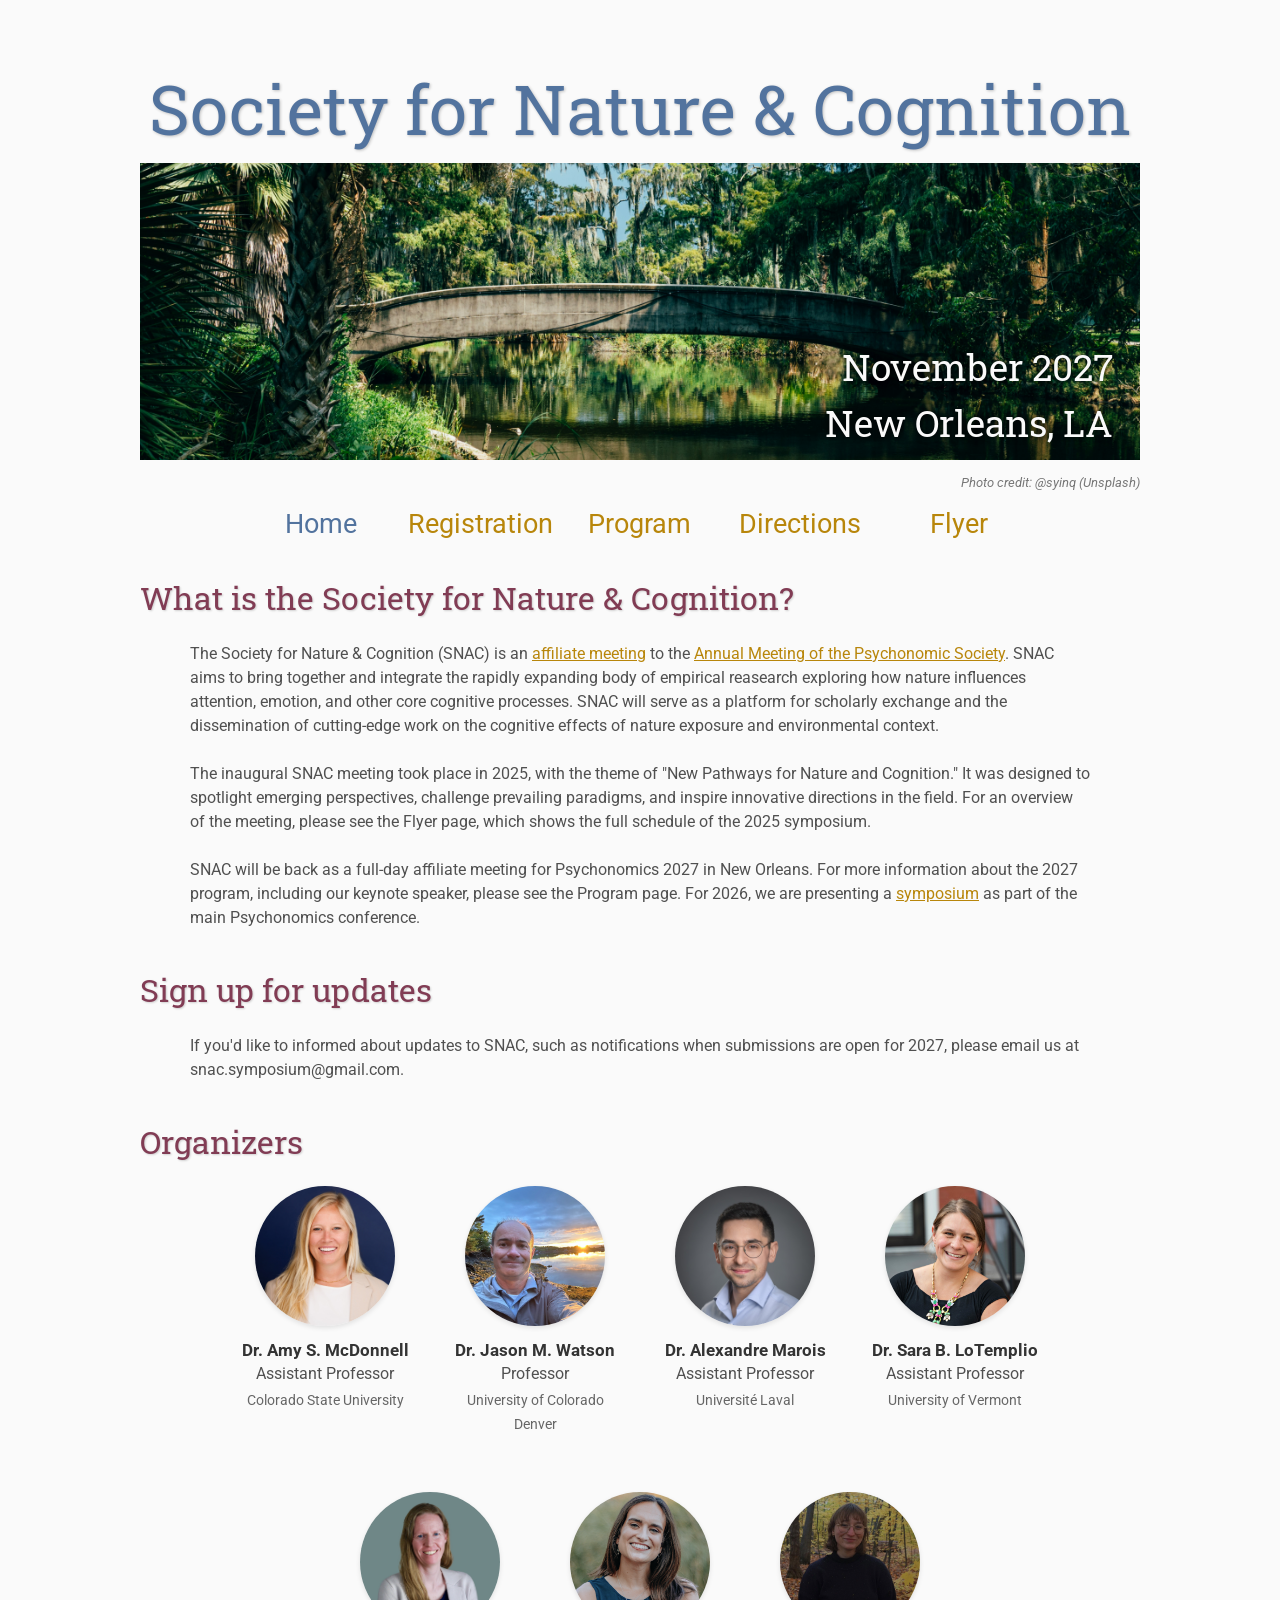
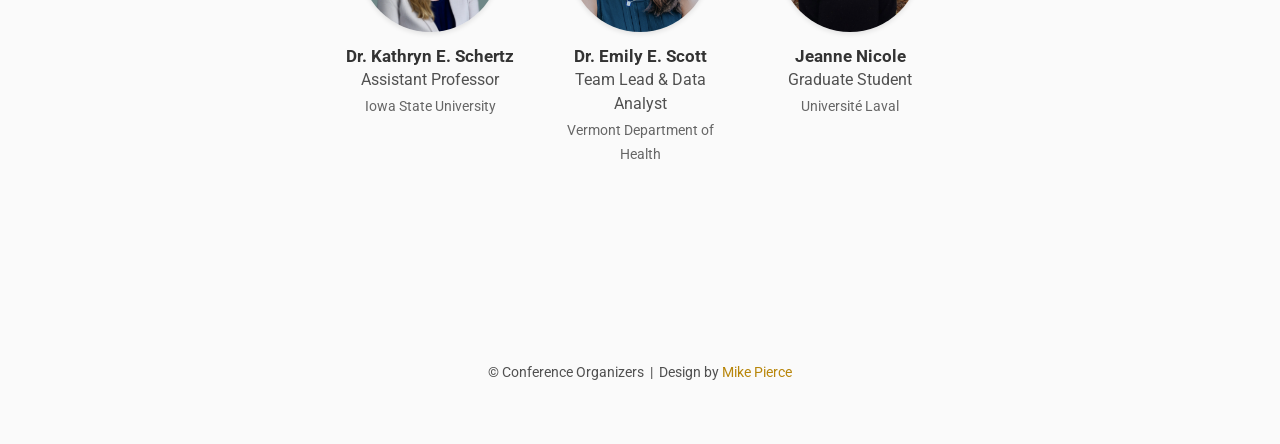
<file: index.html>
<!DOCTYPE html>
<html lang='en'>

<head>
    <base href=".">
    <link rel="shortcut icon" type="image/png" href="assets/favicon.png"/>
    <link rel="stylesheet" type="text/css" media="all" href="assets/main.css"/>
    <meta name="description" content="Conference Template">
    <meta name="resource-type" content="document">
    <meta name="distribution" content="global">
    <meta name="KeyWords" content="Conference">
    <title>Society for Nature & Cognition</title>
</head>

<body>

    <div class="banner">
        <img src="assets/new_banner.jpg" alt="Conference Template Banner">
        <div class="top-left">
            <span class="title2">Society for Nature & Cognition</span> <!-- <span class="year">2027</span> -->
        </div>
        <div class="bottom-right">
            November 2027 <br> New Orleans, LA
        </div>
    </div>
    <div class="banner-credit">Photo credit: @syinq (Unsplash)</div>

    <table class="navigation">
        <tr>
            <td class="navigation">
                <a class="current" title="Conference Home Page" href=".">Home</a>
            </td>
            <td class="navigation">
                <a title="Register for the Conference" href="registration">Registration</a>
            </td>
            <td class="navigation">
                <a title="Conference Program" href="program">Program</a> 
            </td>
            <td class="navigation">
                <a title="Directions to the Conference" href="directions">Directions</a>
            </td>
            <td class="navigation">
                <a title="Conference Flyer" href="flyer">Flyer</a>
            </td>
        </tr>
    </table>

    <h2>What is the Society for Nature & Cognition?</h2>
    <p>
        The Society for Nature & Cognition (SNAC) is an <a target="_blank" href="https://www.psychonomic.org/page/2026affiliates">affiliate meeting</a> to the <a target="_blank" href="https://www.psychonomic.org/page/2026annualmeeting">Annual Meeting of the Psychonomic Society</a>. 
        SNAC aims to bring together and integrate the rapidly expanding body of empirical reasearch exploring how nature influences attention, emotion, and other core cognitive processes.
        SNAC will serve as a platform for scholarly exchange and the dissemination of cutting-edge work on the cognitive effects of nature exposure and environmental context.
    </p>
    <p>
        The inaugural SNAC meeting took place in 2025, with the theme of "New Pathways for Nature and Cognition." 
        It was designed to spotlight emerging perspectives, challenge prevailing paradigms, and inspire innovative directions in the field. 
        For an overview of the meeting, please see the Flyer page, which shows the full schedule of the 2025 symposium.
    </p>
    <p>
        SNAC will be back as a full-day affiliate meeting for Psychonomics 2027 in New Orleans. For more information about the 2027 program, including our keynote speaker, please see the Program page.
        For 2026, we are presenting a <a target="_blank" href="https://www.psychonomic.org/page/2026symposia">symposium</a> as part of the main Psychonomics conference.
    </p>

    <h2>Sign up for updates</h2>
    <p>If you'd like to informed about updates to SNAC, such as notifications when submissions are open for 2027, please email us at snac.symposium@gmail.com. </p>
<h2>Organizers</h2>
<p>
     
</p>

<!-- The Flexbox container wraps all 7 organizers -->
<div class="organizers-grid">
    
    <!-- Organizer 1 -->
    <div class="organizer-profile">
        <img src="assets/McDonnell.jpg" alt="Organizer 1">
        <div class="organizer-name">Dr. Amy S. McDonnell</div>
        <div class="organizer-pos">Assistant Professor</div>
        <div class="organizer-affil">Colorado State University</div>
    </div>

    <!-- Organizer 2 -->
    <div class="organizer-profile">
        <img src="assets/Watson.jpg" alt="Organizer 2">
        <div class="organizer-name">Dr. Jason M. Watson</div>
        <div class="organizer-pos">Professor</div>
        <div class="organizer-affil">University of Colorado Denver</div>
    </div>

    <!-- Organizer 3 -->
    <div class="organizer-profile">
        <img src="assets/Marois.jpg" alt="Organizer 3">
        <div class="organizer-name">Dr. Alexandre Marois</div>
        <div class="organizer-pos">Assistant Professor</div>
        <div class="organizer-affil">Universit&eacute; Laval</div>
    </div>

    <!-- Organizer 4 -->
    <div class="organizer-profile">
        <img src="assets/LoTemplio.png" alt="Organizer 4">
        <div class="organizer-name">Dr. Sara B. LoTemplio</div>
        <div class="organizer-pos">Assistant Professor</div>
        <div class="organizer-affil">University of Vermont</div>
    </div>

    <!-- Organizer 5 -->
    <div class="organizer-profile">
        <img src="assets/Schertz.jpeg" alt="Organizer 5">
        <div class="organizer-name">Dr. Kathryn E. Schertz</div>
        <div class="organizer-pos">Assistant Professor</div>
        <div class="organizer-affil">Iowa State University</div>
    </div>

    <!-- Organizer 6 -->
    <div class="organizer-profile">
        <img src="assets/Scott.png" alt="Organizer 6">
        <div class="organizer-name">Dr. Emily E. Scott</div>
        <div class="organizer-pos">Team Lead & Data Analyst</div>
        <div class="organizer-affil">Vermont Department of Health</div>
    </div>

    <!-- Organizer 7 -->
    <div class="organizer-profile">
        <img src="assets/Nicole.png" alt="Organizer 7">
        <div class="organizer-name">Jeanne Nicole</div>
        <div class="organizer-pos">Graduate Student</div>
        <div class="organizer-affil">Universit&eacute; Laval</div>
    </div>

</div>

    <footer>
        &copy; Conference Organizers
        &nbsp;|&nbsp; Design by <a href="https://github.com/mikepierce">Mike Pierce</a>
    </footer>

</body>
</html>
</file>
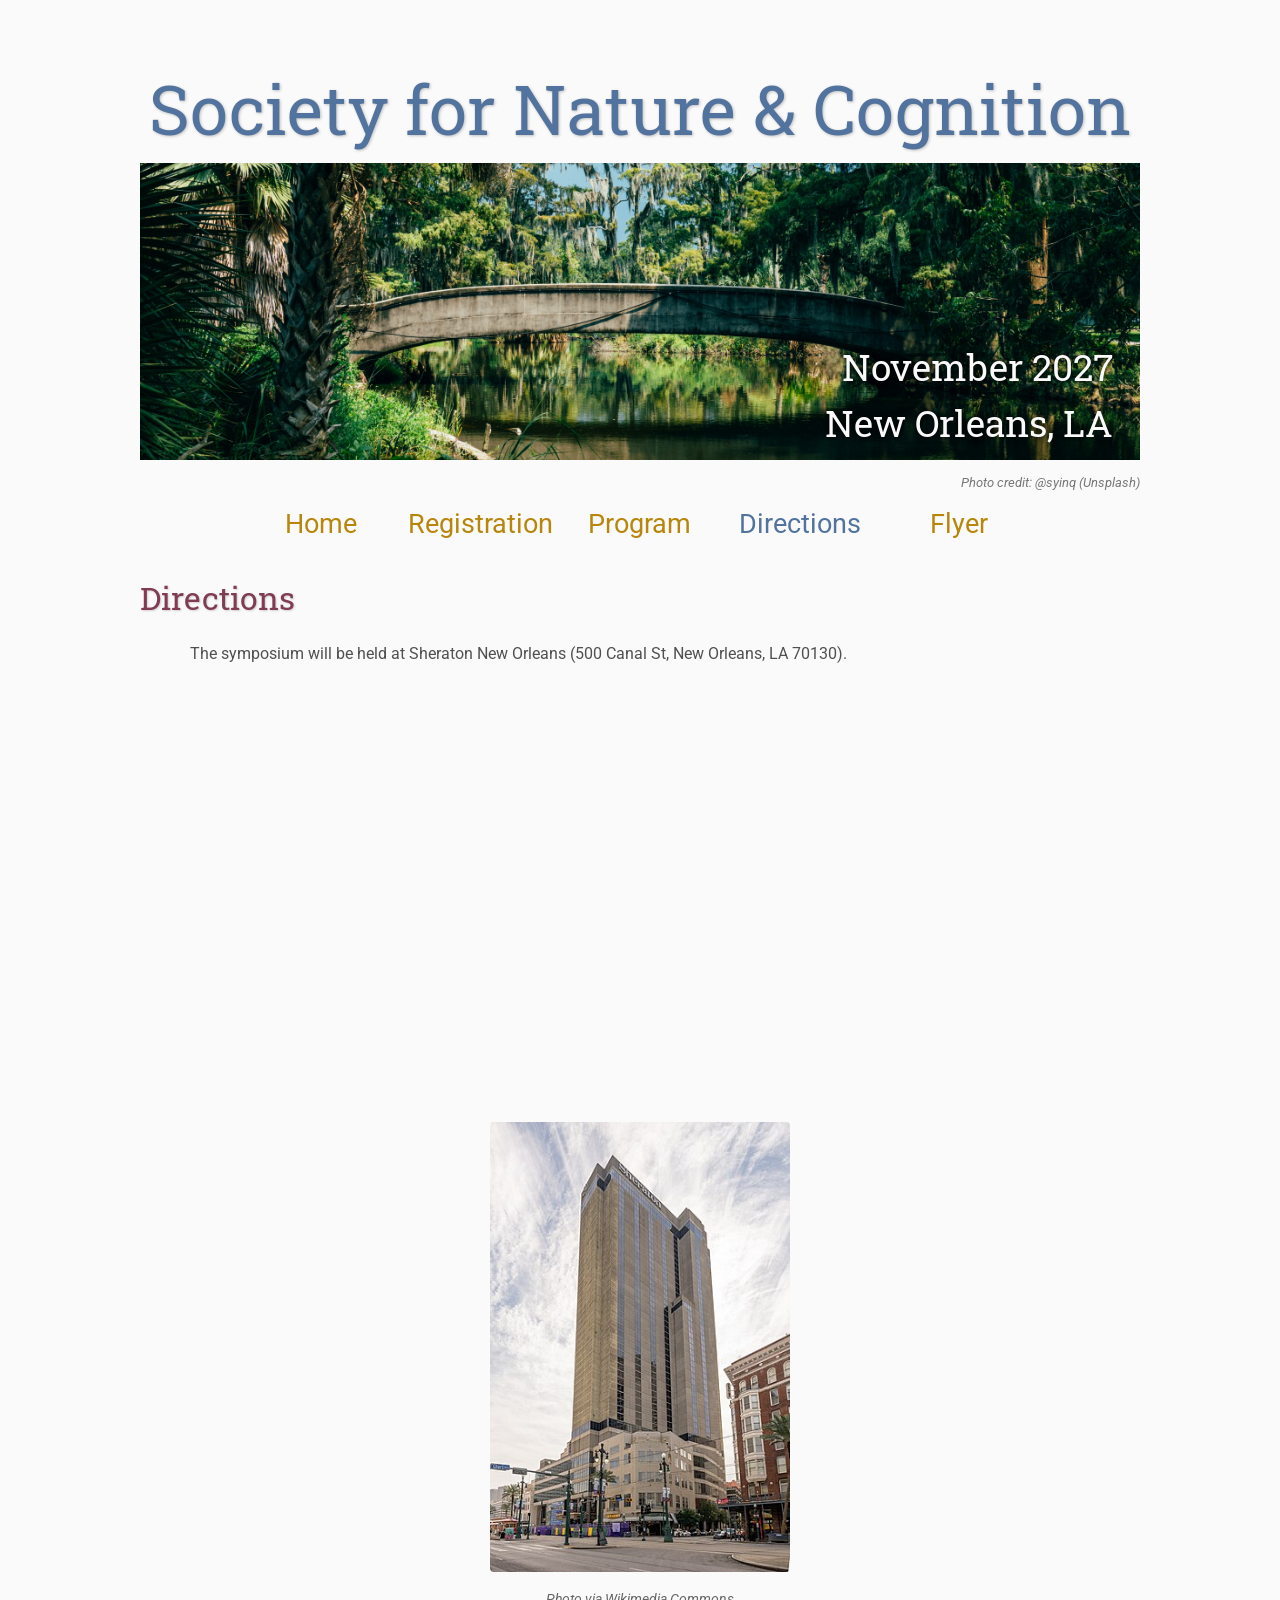
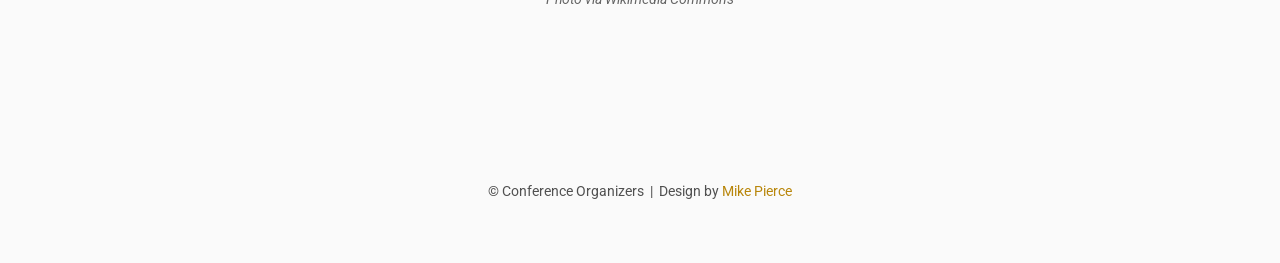
<file: directions/index.html>
<!DOCTYPE html>
<html lang='en'>

<head>
    <base href="..">
    <link rel="shortcut icon" type="image/png" href="assets/favicon.png"/>
    <link rel="stylesheet" type="text/css" media="all" href="assets/main.css"/>
    <meta name="description" content="Conference Template">
    <meta name="resource-type" content="document">
    <meta name="distribution" content="global">
    <meta name="KeyWords" content="Conference">
    <title>Directions | Society for Nature & Cognition</title>
</head>

<body>

    <div class="banner">
        <img src="assets/new_banner.jpg" alt="Conference Template Banner">
        <div class="top-left">
            <span class="title2">Society for Nature & Cognition</span> 
        </div>
        <div class="bottom-right">
            November 2027 <br> New Orleans, LA
        </div>
    </div>
    <div class="banner-credit">Photo credit: @syinq (Unsplash)</div>
    
    <table class="navigation">
        <tr>
            <td class="navigation">
                <a title="Conference Home Page" href=".">Home</a>
            </td>
            <td class="navigation">
                <a title="Register for the Conference" href="registration">Registration</a>
            </td>
            <td class="navigation">
                <a title="Conference Program" href="program">Program</a> 
            </td>
            <td class="navigation">
                <a class="current" title="Directions to the Conference" href="directions">Directions</a>
            </td>
            <td class="navigation">
                <a title="Conference Flyer" href="flyer">Flyer</a>
            </td>
        </tr>
    </table>


    <h2>Directions</h2>
    <p>
        The symposium will be held at Sheraton New Orleans (500 Canal St, New Orleans, LA 70130).
    </p>

    <iframe class="directions" src="https://www.google.com/maps/embed?pb=!1m18!1m12!1m3!1d4111.107195137823!2d-90.07049533336138!3d29.950238443697348!2m3!1f0!2f0!3f0!3m2!1i1024!2i768!4f13.1!3m3!1m2!1s0x8620a60cde4f4f9f%3A0x6cc8f39e8776868a!2sSheraton%20New%20Orleans%20Hotel!5e0!3m2!1sen!2sus!4v1789504017996!5m2!1sen!2sus"></iframe>

    <figure class="hotel-container">
        <img src="assets/Sheraton_New_Orleans_(55151934434).jpg" alt="Sheraton New Orleans Hotel Exterior">
        <figcaption class="hotel-credit">Photo via Wikimedia Commons</figcaption>
    </figure>

    <footer>
        &copy; Conference Organizers
        &nbsp;|&nbsp; Design by <a href="https://github.com/mikepierce">Mike Pierce</a>
    </footer>

</body>
</html>
</file>
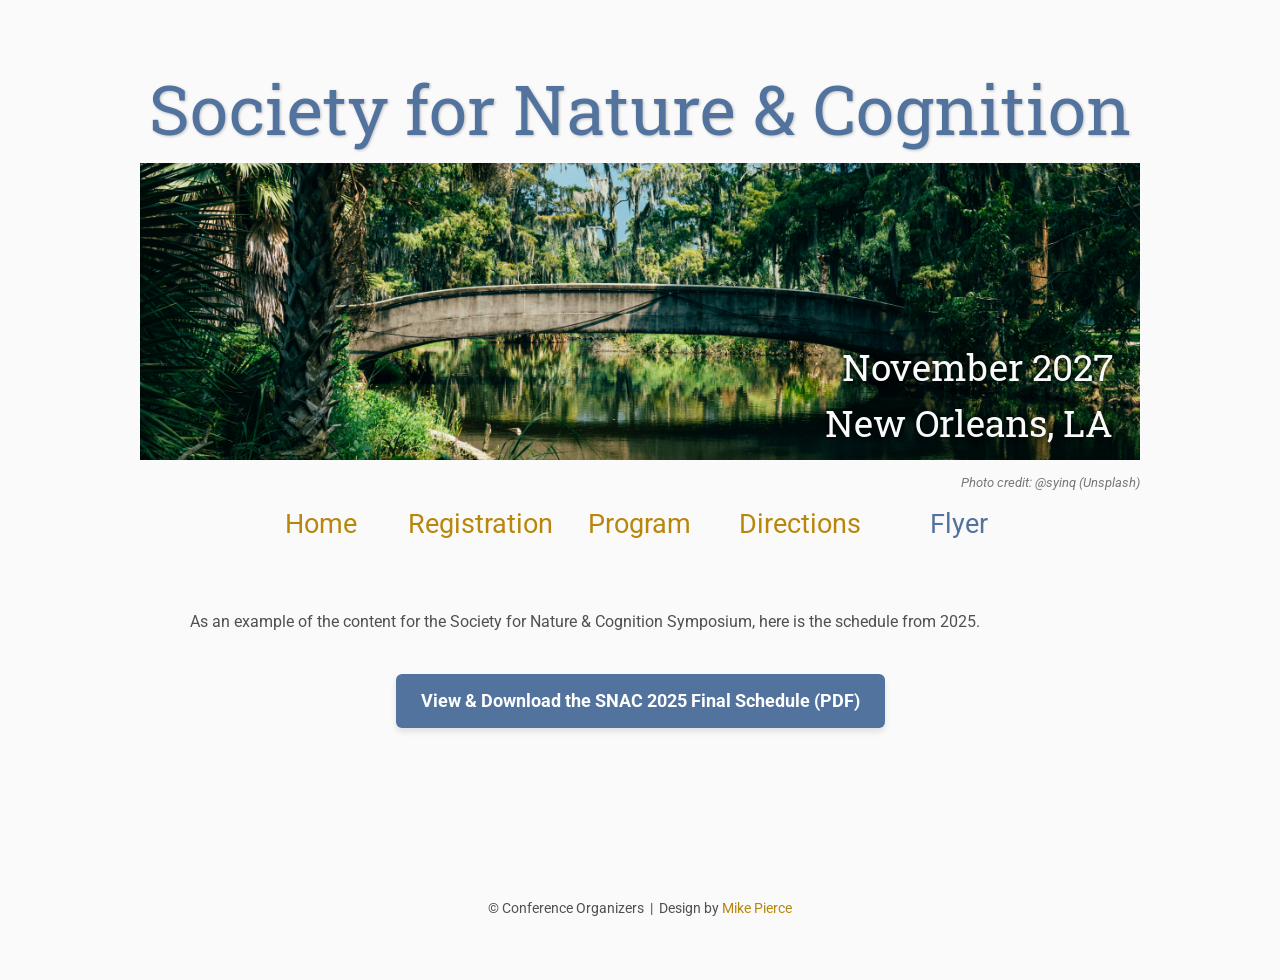
<file: flyer/index.html>
<!DOCTYPE html>
<html lang='en'>

<head>
    <base href="..">
    <link rel="shortcut icon" type="image/png" href="assets/favicon.png"/>
    <link rel="stylesheet" type="text/css" media="all" href="assets/main.css"/>
    <meta name="description" content="Conference Template">
    <meta name="resource-type" content="document">
    <meta name="distribution" content="global">
    <meta name="KeyWords" content="Conference">
    <title>Flyer | Society for Nature & Cognition</title>
</head>

<body>

    <div class="banner">
        <img src="assets/new_banner.jpg" alt="Conference Template Banner">
        <div class="top-left">
            <span class="title2">Society for Nature & Cognition</span> 
        </div>
        <div class="bottom-right">
            November 2027 <br> New Orleans, LA
        </div>
    </div>
    <div class="banner-credit">Photo credit: @syinq (Unsplash)</div>

    <table class="navigation">
        <tr>
            <td class="navigation">
                <a title="Conference Home Page" href=".">Home</a>
            </td>
            <td class="navigation">
                <a title="Register for the Conference" href="registration">Registration</a>
            </td>
            <td class="navigation">
                <a title="Conference Program" href="program">Program</a> 
            </td>
            <td class="navigation">
                <a title="Directions to the Conference" href="directions">Directions</a>
            </td>
            <td class="navigation">
                <a class="current" title="Conference Flyer" href="flyer">Flyer</a>
            </td>
        </tr>
    </table>

    <br>

    <p>
        As an example of the content for the Society for Nature & Cognition Symposium, here is the schedule from 2025.
    </p>

<div class="single-flyer-container">
    <a href="assets/SNAC_FinalSchedule_2025.pdf" target="_blank">
        <!-- If you have an image preview (PNG/JPG) of the schedule, put it here. -->
        <!-- Otherwise, you can use a nice download button text instead: -->
        <div class="download-button">View & Download the SNAC 2025 Final Schedule (PDF)</div>
    </a>
</div>

    <footer>
        &copy; Conference Organizers
        &nbsp;|&nbsp; Design by <a href="https://github.com/mikepierce">Mike Pierce</a>
    </footer>

</body>
</html>
</file>
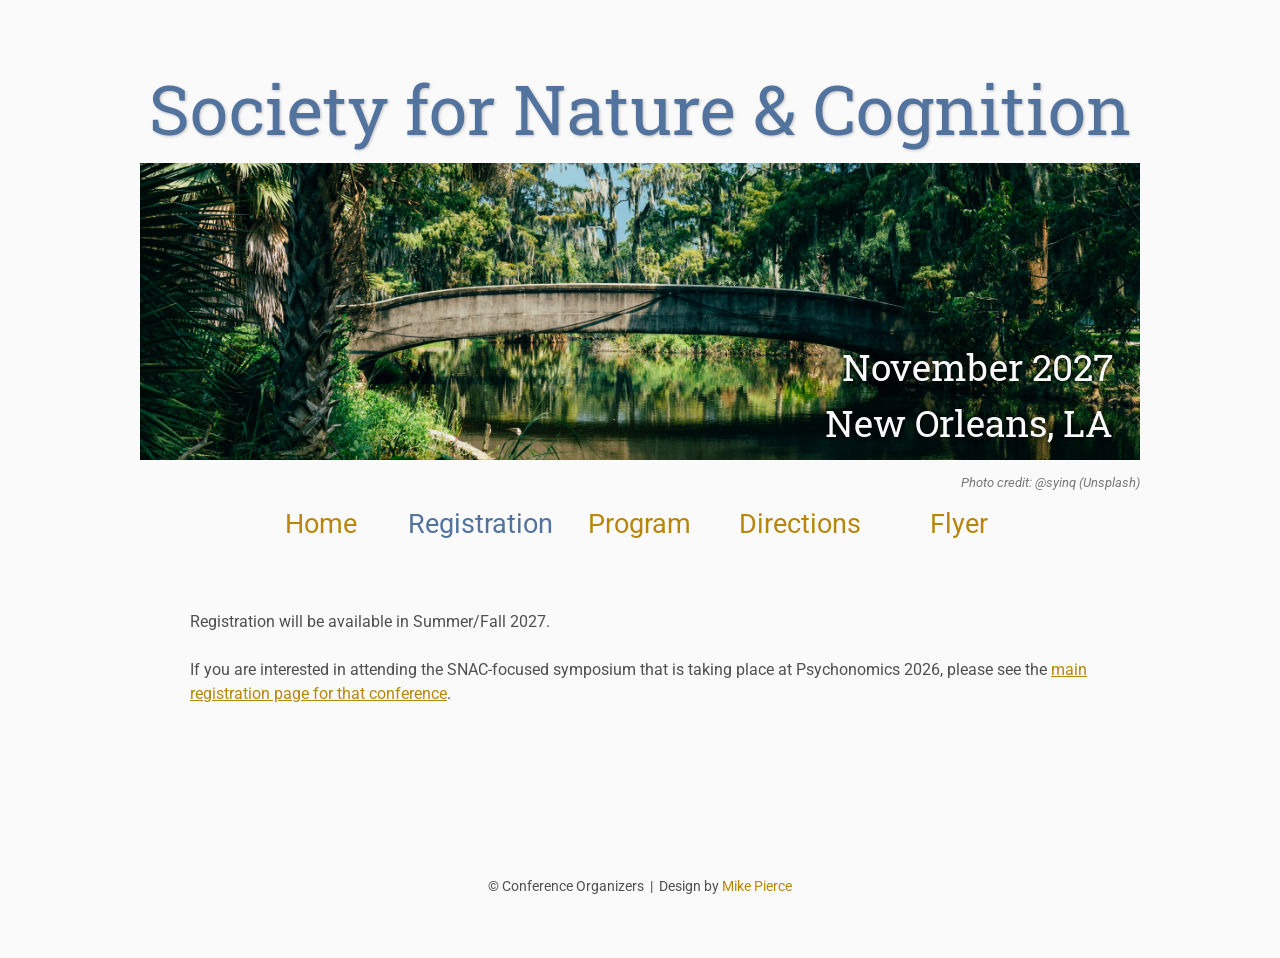
<file: registration/index.html>
<!DOCTYPE html>
<html lang='en'>

<head>
    <base href="..">
    <link rel="shortcut icon" type="image/png" href="assets/favicon.png"/>
    <link rel="stylesheet" type="text/css" media="all" href="assets/main.css"/>
    <meta name="description" content="Conference Template">
    <meta name="resource-type" content="document">
    <meta name="distribution" content="global">
    <meta name="KeyWords" content="Conference">
    <title>Registration | Conference Template</title>
</head>

<body>

    <div class="banner">
        <img src="assets/new_banner.jpg" alt="Conference Template Banner">
        <div class="top-left">
            <span class="title2">Society for Nature & Cognition</span> 
        </div>
        <div class="bottom-right">
            November 2027 <br> New Orleans, LA
        </div>
    </div>
    <div class="banner-credit">Photo credit: @syinq (Unsplash)</div>
    
    <table class="navigation">
        <tr>
            <td class="navigation">
                <a title="Conference Home Page" href=".">Home</a>
            </td>
            <td class="navigation">
                <a class="current" title="Register for the Conference" href="registration">Registration</a>
            </td>
            <td class="navigation">
                <a title="Conference Program" href="program">Program</a> 
            </td>
            <td class="navigation">
                <a title="Directions to the Conference" href="directions">Directions</a>
            </td>
            <td class="navigation">
                <a title="Conference Flyer" href="flyer">Flyer</a>
            </td>
        </tr>
    </table>

    <br>

    <p> Registration will be available in Summer/Fall 2027. </p>

    <p> If you are interested in attending the SNAC-focused symposium that is taking place at Psychonomics 2026, please see the <a href="https://www.psychonomic.org/page/2026registration" target="_blank">main registration page for that conference</a>.</p>    
    <!--
    <iframe class="registration" src="EMBED LINK FOR GOOGLE FORM HERE"></iframe>
    -->
    <p>
        <!--Leaving paragraph for filler text when needed-->
    </p>

    <footer>
        &copy; Conference Organizers
        &nbsp;|&nbsp; Design by <a href="https://github.com/mikepierce">Mike Pierce</a>
    </footer>

</body>
</html>
</file>
<file: assets/main.css>
/* main.css */

/* These are the colors and fonts used throughout the webpage.
 * I've listed them here so that a user may easily
 * do a search-and-replace for these to change the site theme.
 *   'Roboto',sans-serif; Font for the title text
 *   'Roboto-Slab',serif; Font for the body text 
 *   #fafafa; Background color of the site
 *   #505050; Foreground (text) color of the site
 *   #52739e; Navy, "Template" in the logo, current page in navigation, special titles in the Program
 *   #b2132e; Reddish, "Conference" in the logo, hover color for links
 *   #813c54; Heading color, titles in the Program
 *   #b8860b; Dark Goldenrod, color for links
 */

@import url('https://fonts.googleapis.com/css?family=Roboto%7CRoboto+Slab');

*{
    border:0;
    font:inherit;
    font-size:1em;
    margin:0;
    padding:0;
    vertical-align:baseline;
}

body{
    background-color: #fafafa;
    background-size: cover;
    background-attachment: fixed;
    color: #505050; 
    text-align:left;
    font-family:'Roboto',sans-serif;
    font-size:1em;
    line-height:1.5em;
    margin: 60px auto;
    width: 1000px;
}

a{color: #b8860b; text-decoration:none;}
a.current{color: #52739e;}
a.current:hover{color: #e82945;}
a:hover{color: #b2132e;}
a:active{color: #e82945;}
h1,h2,h3,h4{clear:left; color: #813c54; margin:1.5em 0em 1em 0em; font-family:'Roboto Slab',serif; text-shadow: 1px 1px 2px #d0d0d0;}
h1{font-size:2.67em;}
h2{font-size:2.00em;}
h3{font-size:1.67em;}
h4{font-size:1.33em;}
p{list-style:none; margin:24px auto 24px auto; padding:0px; width:900px; text-align:left;}
li a, p a {text-decoration:underline; text-decoration-color:#b8860b;}
ul{list-style:none; margin:24px auto 24px auto; padding:0px; width:800px; text-align:left;}
ul li{list-style:none; margin:0px auto 0px auto; padding:0px; text-align:left;}
i,em{font-style:italic;}
b,strong{font-weight:bold;}
sup{
    vertical-align: super;
    font-size: 0.8em;
    line-height: 0;
}
sub{
    vertical-align: sub;
    font-size: 0.8em;
    line-height: 0;
}
table{
    width: 1000px;
    margin: 12px auto 24px auto;
    float: center;
    /* UNCOMMENT THIS FOR DEBUGGING THE ALIGNMENT */
    /*border: 1px solid black;*/
}
th,td{
    text-align: left;
    /* UNCOMMENT THIS FOR DEBUGGING THE ALIGNMENT */
    /*border: 1px solid black;*/
}

/* Website Banner */
.banner {position: relative; font-family:'Roboto Slab',serif;}
.banner img {
    width: 100%;
    height: 400px;         /* Adjust this number to make the banner taller or shorter */
    object-fit: cover;     /* Prevents stretching by cropping the image intelligently */
    object-position: center; /* Centers the focus of your photo */
}
.top-left {font-size:4.33em; color: #505050; background: #fafafa; text-align: center; width: 1000px; height: 67px; position: absolute; padding: 36px 0 0 0; top: 0px;}
.bottom-right {font-size:2.33em; color: #fafafa; line-height: 1.5em; width: auto; height: 100px; padding: 0px 27px 27px 0px; text-align: right; position: absolute; bottom: 0px; right: 0px; text-shadow: 0px 0px 6px #000000;}

/* Conference Title Logo */
.title1{color: #b2132e; text-shadow: 1px 1px 3px #c0c0c0;} 
.title2{color: #52739e; text-shadow: 1px 1px 3px #c0c0c0;}
.year{color: #505050; font-size:0.67em; font-weight: lighter;}

/* Navigation Links (Home, Registration, etc) */
table.navigation{width:800px;}
td.navigation{font-size:1.67em; white-space:nowrap; width:20%; text-align:center; vertical-align:middle; padding:0px 0px 0px 0px;}

/* Sponsor Images */
table.sponsors{width:800px;}
td.sponsor{white-space:nowrap; width:33%; text-align:center; vertical-align:middle; padding:0px 0px 0px 0px;}
td.sponsor img{width: 100%}

/* The Table on the Program Page */
td.room{padding: 4px 12px 4px 4px; width: 90%; vertical-align:bottom; font-size:1.67em; color: #52739e; height:32px;}
td.date{white-space:nowrap; width:130px; text-align:right; vertical-align:top; padding:4px 16px 0px 0px;}
td.title{padding: 4px 12px 4px 4px; width: 90%; vertical-align:top; font-size:1.5em; color: #813c54; height:32px; font-family:'Roboto Slab',serif; text-shadow: 1px 1px 2px #d0d0d0; }
td.title-special{padding: 4px 12px 4px 4px; width: 90%; vertical-align:top; font-size:1.67em; color: #52739e; height:32px; font-family:'Roboto Slab',serif; text-shadow: 1px 1px 2px #d0d0d0;}
td.speaker{padding: 4px 12px 4px 4px; font-style: italic; font-size:1em; max-height:999999px}
td.abstract{padding: 4px 12px 12px 4px; font-size:1em; max-height:999999px}
td.abstract img{display: block; margin: 4px auto 8px auto}
table.plenary{padding-top: 8px; background: #ffffff;}

/* Registration and Directions iframes and Images */
iframe.registration{display:block; margin:1em auto 2em auto; width:700px; height:1400px; border:none;}
iframe.directions{display:block; margin:1em auto 2em auto; width:800px; height:400px; border:none;}
img.center{display:block; width:67%; margin:1em auto 2em auto;}

/* Flyer Images */
table.flyers{width:800px;}
td.flyer{white-space:nowrap; width:50%; text-align:center; vertical-align:middle; padding:0px 0px 0px 0px;}
td.sponsor img{width: 100%}

footer{font-size:0.875em; margin-top:12em; text-align:center;}

/* Resizes the container block and keeps it centered on the page */
.hotel-container {
    max-width: 300px;         /* Adjust this number (e.g., 400px or 600px) to make the image smaller or bigger */
    margin: 20px auto;        /* Adds space on the top/bottom and centers it horizontally */
    text-align: center;       /* Centers the caption text underneath */
}

/* Forces the photo to fill the exact size of the container smoothly */
.hotel-container img {
    width: 100%;
    height: auto;             /* Maintains the image's original proportions so it doesn't stretch */
    border-radius: 4px;       /* Optional: rounds the corners slightly for a modern look */
}

/* Styles the small attribution line underneath */
.hotel-credit {
    font-size: 0.85em;        /* Makes the font smaller than regular page text */
    color: #666;              /* Changes the text to a subtle gray so it isn't distracting */
    margin-top: 8px;          /* Adds a clean gap directly beneath the image */
    font-style: italic;       /* Makes the attribution text italic */
}

.single-flyer-container {
    text-align: center;
    margin: 40px auto;
    max-width: 600px;
}

.download-button {
    background-color: #52739e; 
    color: white;
    padding: 15px 25px;
    font-size: 1.1em;
    font-weight: bold;
    border-radius: 6px;
    text-decoration: none;
    display: inline-block;
    transition: background-color 0.2s;
    box-shadow: 0 4px 6px rgba(0,0,0,0.1);
}

.download-button:hover {
    background-color: #3d5677; /* Darkens slightly when hovered */
    cursor: pointer;
}

/* Container that centers the 4-and-3 grid layout */
.organizers-grid {
    display: flex;
    flex-wrap: wrap;          
    justify-content: center;   
    gap: 30px;                /* Increased gap to give photos breathing room */
    margin-top: 30px;
}

/* The frame containing each person */
.organizer-profile {
    flex: 0 1 180px;           /* Gives each person a completely uniform container width */
    text-align: center;
    margin-bottom: 25px;
    display: flex;
    flex-direction: column;    /* Aligns photo, name, and institution straight down */
    align-items: center;       /* Perfectly centers everything inside the block */
}

/* The images themselves - setting max-width to auto-scale crisp originals */
.organizer-profile img {
    max-width: 140px;          /* Restricts wide photos from pushing boundaries */
    height: auto;              /* KEEPING THE AUTO HEIGHT THAT MAKES THEM CRISP */
    border-radius: 50%;        /* Keeps them circular */
    box-shadow: 0 2px 5px rgba(0,0,0,0.1); /* Adds a subtle shadow to mask minor edge differences */
}

/* Name and Affiliation labels stay perfectly uniform now */
.organizer-name {
    font-weight: bold;
    margin-top: 12px;
    font-size: 1.05em;
    color: #333;
}

.organizer-affil {
    font-size: 0.9em;
    color: #666;
    margin-top: 3px;
}

/* Styles the small banner attribution line */
.banner-credit {
    font-size: 0.8em;         /* Makes it significantly smaller than normal paragraph text */
    color: #777;              /* Changes the text to a subtle, neutral gray */
    text-align: right;        /* Aligns it neatly to the right edge—change to 'center' or 'left' if you prefer */
    margin-top: 5px;          /* Tucks it up close to the banner image */
    margin-bottom: 15px;      /* Adds a clean gap before your main headers begin */
    font-style: italic;       /* Makes it italicized for a standard photo-credit look */
}

.speaker-bio {
  display: flex;           /* Places child elements side-by-side */
  align-items: flex-start; /* Aligns the top of the text with the top of the photo */
  gap: 24px;               /* Adds space between the photo and the paragraph */
  max-width: 800px;        /* Optional: keeps the line length easy to read */
  margin: 20px auto 50px;       /* Optional: centers the whole block on the page, adds some space below */
}

.speaker-photo {
  width: 220px;            /* Sets a fixed width for the photo */
  height: auto;            /* Keeps the photo's original proportions */
  border-radius: 8px;      /* Optional: slightly rounds the image corners */
  flex-shrink: 0;          /* Prevents the image from getting squished by long text */
}

.speaker-text p {
  margin-top: 0;           /* Removes extra default top spacing on the paragraph */
  line-height: 1.6;        /* Improves readability */
  max-width: 50ch;         /* Narrower text */
}

/* My hacky way of making the site mobile-friendly */
@media only screen and (max-width: 1100px) {
    h2{font-size:3.00em;}
    p{font-size:1.5em; line-height:1.5em;}
    th,td,tr{font-size:1.5em; line-height:1.5em;}
    td.date{font-size:1em; padding-top:0.5em;}
    td.navigation{font-size:1.5em; padding:0px 20px 0px 20px;}
    table.footer{font-size:0.33em;}
}

@media (max-width: 600px) {
  .speaker-bio {
    flex-direction: column;
    align-items: center;
    text-align: center;
  }
}
</file>
